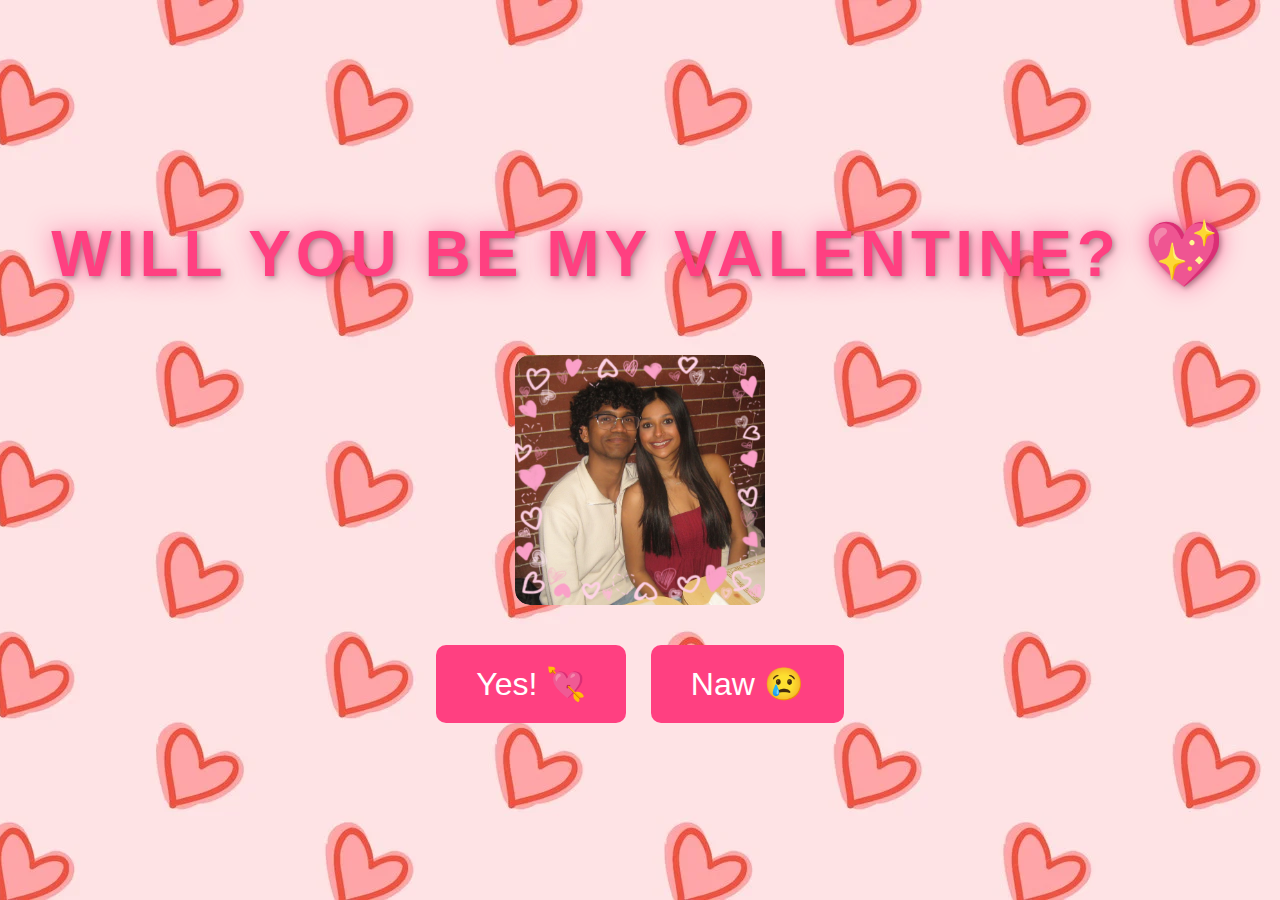
<file: index.html>
<!DOCTYPE html>
<html lang="en">
<head>
  <meta charset="UTF-8">
  <meta name="viewport" content="width=device-width, initial-scale=1.0">
  <title>Will You Be My Valentine?</title>
  <link rel="stylesheet" href="styles.css">
</head>
<body>
  <div class="container">
    <h1>Will you be my Valentine? 💖</h1>
    <div class="heart-frame">
      <img class="inner-picture" src="valentines.jpg" alt="Valentine's Image" />
    </div>
    <div class="buttons">
      <button id="yesButton">Yes! 💘</button>
      <button id="nawButton">Naw 😢</button>
    </div>
  </div>
  <script src="script.js"></script>
</body>
</html>
</file>
<file: styles.css>
/* Global styles */
body {
    margin: 0;
    font-family: Arial, sans-serif;
    display: flex;
    justify-content: center;
    align-items: center;
    text-align: center;
    height: 100vh; /* Full viewport height */
    background-image: url('background.jpg'); /* Set the background image here */
    background-size: cover;
    background-position: center;
    overflow: hidden;
  }
  
  header.large-header {
    width: 100%;
    height: 150px; /* Set the desired height */
    background-color: #f0f0f0; /* Optional: Background color for header */
  }
  
  .container {
    display: flex;
    flex-direction: column;
    justify-content: center;
    align-items: center;
    margin-top: 20px; /* Space between header and content */
  }
  
  .heart-frame {
    position: relative;
    width: 250px; /* Square size */
    height: 250px; /* Square size */
    margin: 20px auto;
    display: flex;
    justify-content: center;
    align-items: center;
    overflow: hidden;
    border-radius: 15px; /* Rounded corners for the frame */
  }
  
  .inner-picture {
    width: 100%;
    height: 100%;
    object-fit: cover;
    border-radius: 15px; /* Rounded corners for the image */
  }
  
  h1 {
    color: #ff4081; /* Pink color */
    font-size: 4rem;
    font-weight: bold;
    text-transform: uppercase;
    letter-spacing: 5px; /* Space out the letters */
    text-shadow: 2px 2px 5px rgba(0, 0, 0, 0.3), 0 0 25px rgba(255, 64, 129, 0.8); /* Glow effect */
    margin-top: 20px;
  }
  
  /* Confetti container */
  .confetti-container {
    position: absolute;
    top: 0;
    left: 0;
    width: 100%;
    height: 100%;
    pointer-events: none;
    z-index: 100;
  }
  
  /* Fireworks Canvas */
  #fireworks {
    position: absolute;
    top: 0;
    left: 0;
    z-index: 50;
    pointer-events: none;
    width: 100%;
    height: 100%;
    opacity: 0.8;
  }
  
  /* Style for large header */
  header.large-header {
    width: 100%;
    height: 150px; /* Height for header */
    background-color: #f0f0f0; /* Optional background color for header */
  }
  
  /* Main Title ("Will you be my Valentine?" on the index page) */
  h1 {
    color: #ff4081; /* Pink color */
    font-size: 4rem;
    font-weight: bold;
    text-transform: uppercase;
    letter-spacing: 5px; /* Space out the letters */
    text-shadow: 2px 2px 5px rgba(0, 0, 0, 0.3), 0 0 25px rgba(255, 64, 129, 0.8); /* Glow effect */
    animation: popIn 1s ease-out;
    margin-top: 20px;
  }
  
  /* Animation for the text to "pop in" */
  @keyframes popIn {
    0% {
      opacity: 0;
      transform: scale(0.5);
    }
    100% {
      opacity: 1;
      transform: scale(1);
    }
  }
  
  /* Buttons */
  .buttons {
    margin-top: 20px;
  }
  
  button {
    margin: 0 10px;
    padding: 20px 40px;
    font-size: 2rem;
    background-color: #ff4081; /* Pink color */
    color: white;
    border: none;
    border-radius: 10px;
    cursor: pointer;
    transition: background-color 0.3s ease, transform 0.3s ease;
  }
  
  button:hover {
    background-color: #e91e63;
    transform: scale(1.1); /* Slight scale effect on hover */
  }
  
  /* Heart Frame Container */
  .heart-frame {
    position: relative;
    width: 250px; /* Square size */
    height: 250px; /* Square size */
    margin: 20px auto;
    display: flex;
    justify-content: center;
    align-items: center;
    overflow: hidden;
    border-radius: 15px; /* Rounded corners for the frame */
  }
  
  /* Image Inside Heart */
  .inner-picture {
    width: 100%;
    height: 100%;
    object-fit: cover;
    border-radius: 15px; /* Rounded corners for the image */
  }
  
  /* Love Message on the love page */
  .love-message p {
    font-size: 4rem;
    color: #ff4081; /* Vibrant pink */
    font-weight: bold;
    text-shadow: 3px 3px 8px rgba(0, 0, 0, 0.4), 0 0 20px rgba(255, 64, 129, 0.8); /* Glow effect */
    letter-spacing: 5px; /* Make the text more spaced out */
    text-transform: uppercase;
    animation: popIn 1s ease-out; /* Pop-in animation */
    margin-top: 50px;
  }
  
  /* "You're a bum" Text on the no page */
  .bum-banner p {
    font-size: 4rem;
    color: #f44336; /* Red color for emphasis */
    font-weight: bold;
    text-shadow: 3px 3px 8px rgba(0, 0, 0, 0.4), 0 0 20px rgba(244, 67, 54, 0.8); /* Red glow effect */
    letter-spacing: 5px; /* Spacing out the letters */
    text-transform: uppercase;
    animation: popIn 1s ease-out; /* Pop-in animation */
  }
  
  /* Centering and Styling the Text */
  .bum-banner, .love-message {
    display: flex;
    justify-content: center;
    align-items: center;
    text-align: center;
    height: 100vh; /* Full screen height */
    flex-direction: column;
    margin: 0;
    padding: 0;
  }
  
  /* Styling for the "Try Again" Button */
  #tryAgainButton {
    padding: 15px 30px;
    font-size: 2rem;
    background-color: #f44336; /* Red color for "Try Again" */
    color: white;
    border: none;
    border-radius: 10px;
    cursor: pointer;
    transition: background-color 0.3s ease, transform 0.3s ease;
  }
  
  #tryAgainButton:hover {
    background-color: #d32f2f;
    transform: scale(1.1); /* Slight scale effect on hover */
  }
  
  /* Confetti container */
  .confetti-container {
    position: absolute;
    top: 0;
    left: 0;
    width: 100%;
    height: 100%;
    pointer-events: none;
    z-index: 100;
  }
  
  /* Fireworks Canvas */
  #fireworks {
    position: absolute;
    top: 0;
    left: 0;
    z-index: 50;
    pointer-events: none;
    width: 100%;
    height: 100%;
    opacity: 0.8;
  }
</file>
